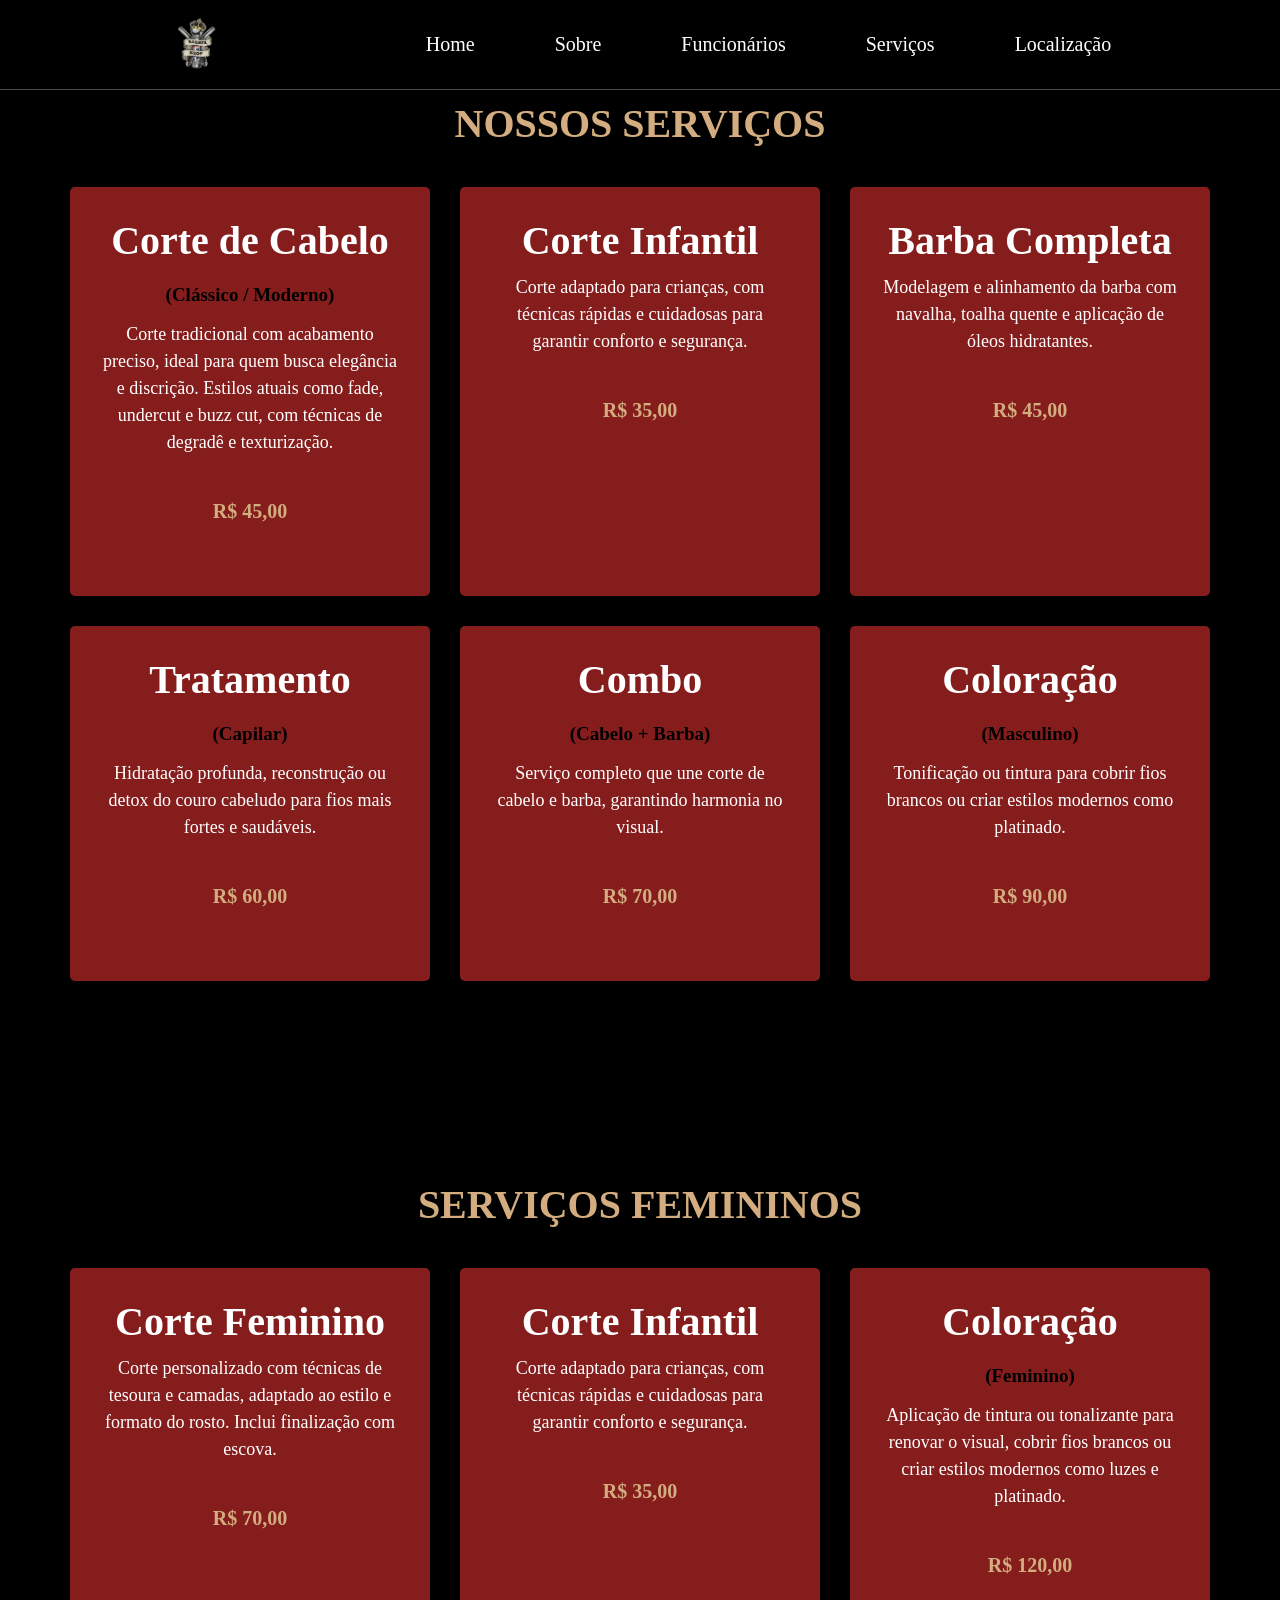
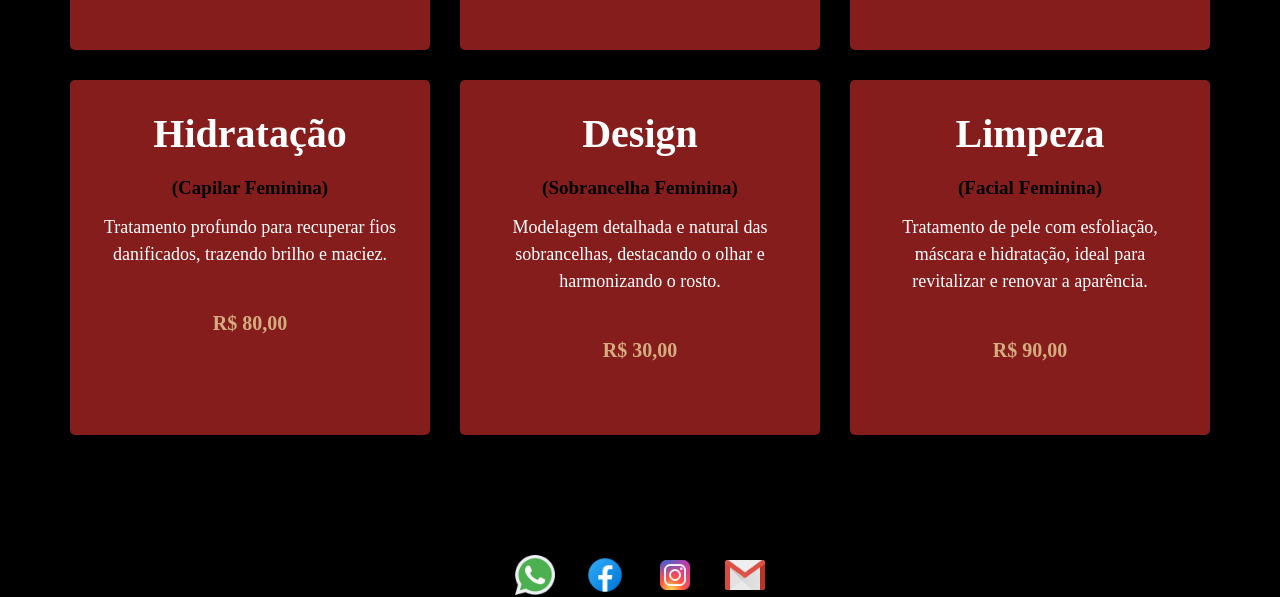
<file: Tela_Serviços.html>
<!DOCTYPE html>
<html lang="en">
<head>
    <meta charset="UTF-8">
    <meta name="viewport" content="width=device-width, initial-scale=1.0">
    <link rel="preconnect" href="https://fonts.googleapis.com">
    <link rel="preconnect" href="https://fonts.gstatic.com" crossorigin>
    <link href="https://fonts.googleapis.com/css2?family=Merriweather:ital,opsz,wght@0,18..144,300..900;1,18..144,300..900&display=swap" rel="stylesheet">
    <link rel="stylesheet" href="/CSS/style_Serviço.css">
    <title>SERVIÇOS</title>
</head>
<body>
    
    <!-------------------------  Barra de Navegação  ----------------------->
    
    <nav class="nav_bar">
        
        <div class="logo">
            <img src="/img/Logo_Barbearia.png" alt="logo">
        </div>
        
        <ul class="nav_links">
            <li><a href="/index.html">Home</a></li>
            <li><a href="/Tela_Sobre.html">Sobre</a></li>
            <li><a href="index.html#funcionarios">Funcionários</a></li>
            <li><a href="/Tela_Serviços.html">Serviços</a></li>
            <li><a href="index.html#localizacao">Localização</a></li>              
        </ul>

    </nav>


    <!-------------------------  SRVIÇOS MASCULINOS  ----------------------->
    
    <section id="servicos" class="servicos_pagina">
    
        <h2>Nossos Serviços</h2>

    <div class="servicos_conteiner">

        <div class="servico_card">
            <h3>Corte de Cabelo <span><br>(Clássico / Moderno)</span></h3>
            <p>Corte tradicional com acabamento preciso, ideal para quem busca elegância e discrição. Estilos atuais como fade, undercut e buzz cut, com técnicas de degradê e texturização.</p>
            <p class="preco">R$ 45,00</p>
        </div>

        <div class="servico_card">
            <h3>Corte Infantil</h3>
            <p>Corte adaptado para crianças, com técnicas rápidas e cuidadosas para garantir conforto e segurança.</p>
            <p class="preco">R$ 35,00</p>
        </div>

        <div class="servico_card">
            <h3>Barba Completa</h3>
            <p>Modelagem e alinhamento da barba com navalha, toalha quente e aplicação de óleos hidratantes.</p>
            <p class="preco">R$ 45,00</p>
        </div>

        <div class="servico_card">
            <h3>Tratamento <span><br>(Capilar)</span></h3>
            <p>Hidratação profunda, reconstrução ou detox do couro cabeludo para fios mais fortes e saudáveis.</p>
            <p class="preco">R$ 60,00</p>
        </div>

        <div class="servico_card">
            <h3>Combo <span><br>(Cabelo + Barba)</span></h3>
            <p>Serviço completo que une corte de cabelo e barba, garantindo harmonia no visual.</p>
            <p class="preco">R$ 70,00</p>
        </div>

        <div class="servico_card">
            <h3>Coloração <span><br>(Masculino)</span></h3>
            <p>Tonificação ou tintura para cobrir fios brancos ou criar estilos modernos como platinado.</p>
            <p class="preco">R$ 90,00</p>
        </div>

    </div>

    </section>


    <!-------------------------  SRVIÇOS FEMININO  ----------------------->
    
    <section id="servicos_femininos" class="servicos_pagina">
    
        <h2>Serviços Femininos</h2>

    <div class="servicos_conteiner">

        <div class="servico_card">
            <h3>Corte Feminino</h3>
            <p>Corte personalizado com técnicas de tesoura e camadas, adaptado ao estilo e formato do rosto. Inclui finalização com escova.</p>
            <p class="preco">R$ 70,00</p>
        </div>

        <div class="servico_card">
            <h3>Corte Infantil</h3>
            <p>Corte adaptado para crianças, com técnicas rápidas e cuidadosas para garantir conforto e segurança.</p>
            <p class="preco">R$ 35,00</p>
        </div>

        <div class="servico_card">
            <h3>Coloração <span><br>(Feminino)</span></h3>
            <p>Aplicação de tintura ou tonalizante para renovar o visual, cobrir fios brancos ou criar estilos modernos como luzes e platinado.</p>
            <p class="preco">R$ 120,00</p>
        </div>

        <div class="servico_card">
            <h3>Hidratação <span><br>(Capilar Feminina)</span></h3>
            <p>Tratamento profundo para recuperar fios danificados, trazendo brilho e maciez.</p>
            <p class="preco">R$ 80,00</p>
        </div>

        <div class="servico_card">
            <h3>Design <span><br>(Sobrancelha Feminina)</span></h3>
            <p>Modelagem detalhada e natural das sobrancelhas, destacando o olhar e harmonizando o rosto.</p>
            <p class="preco">R$ 30,00</p>
        </div>

        <div class="servico_card">
            <h3>Limpeza <span><br>(Facial Feminina)</span></h3>
            <p>Tratamento de pele com esfoliação, máscara e hidratação, ideal para revitalizar e renovar a aparência.</p>
            <p class="preco">R$ 90,00</p>
        </div>

    </div>

    </section>


    <section class="Cont">
    
        <div class="contatos">
    
    <a href="https://wa.me/5599999999999" target="_blank">
        <img src="/img/whatsapp.png" alt="WhatsApp">
    </a>
    
    <a href="https://facebook.com/suaBarbearia" target="_blank">
        <img src="/img/fecebook.png" alt="Facebook">
    </a>
    
    <a href="https://instagram.com/suaBarbearia" target="_blank">
        <img src="/img/instagram.png" alt="Instagram">
    </a>
    
    <a href="mailto:seuemail@gmail.com">
        <img src="/img/icons8-gmail-48.png" alt="Gmail">
    </a>

        </div>

    
    </section>

</body>
</html>
</file>
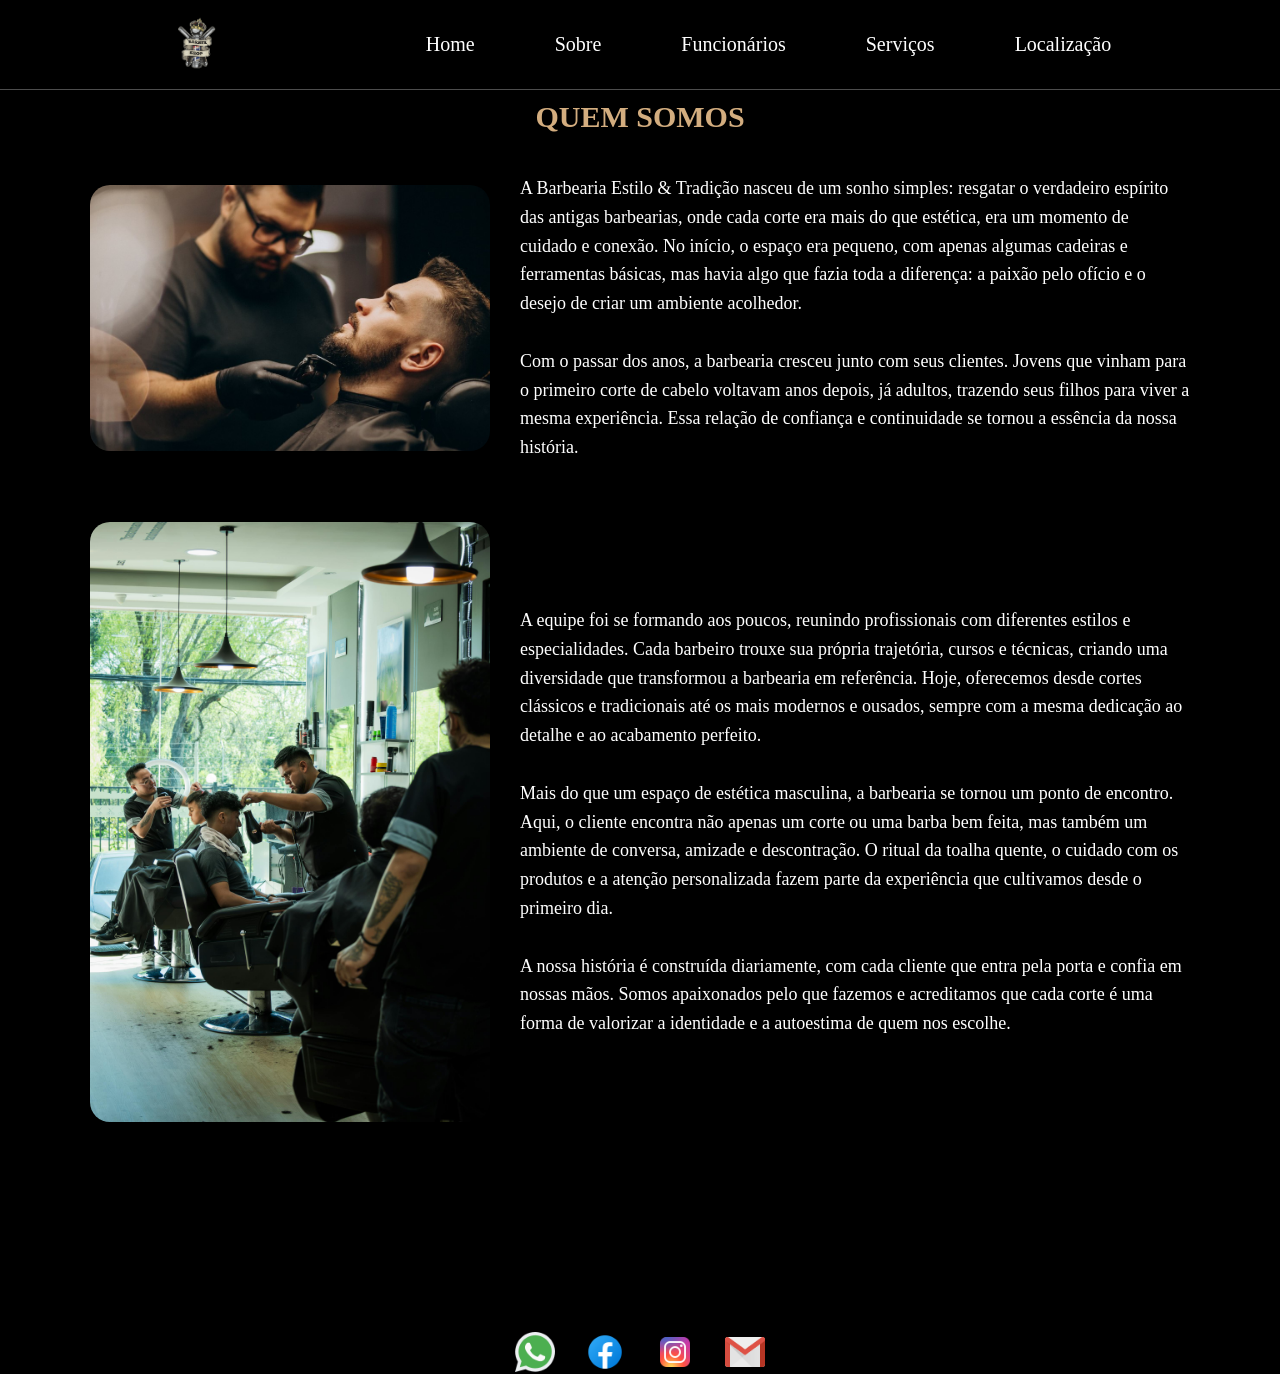
<file: Tela_Sobre.html>
<!DOCTYPE html>
<html lang="en">
<head>
    <meta charset="UTF-8">
    <meta name="viewport" content="width=device-width, initial-scale=1.0">
    <link rel="preconnect" href="https://fonts.googleapis.com">
    <link rel="preconnect" href="https://fonts.gstatic.com" crossorigin>
    <link href="https://fonts.googleapis.com/css2?family=Merriweather:ital,opsz,wght@0,18..144,300..900;1,18..144,300..900&display=swap" rel="stylesheet">
    <link rel="stylesheet" href="/CSS/style_Sobre.css">
    <title>SOBRE</title>
</head>
<body>
    
    
    <!-------------------------  Barra de Navegação  ----------------------->
    
    <nav class="nav_bar">
        
        <div class="logo">
            <img src="/img/Logo_Barbearia.png" alt="logo">
        </div>
        
        <ul class="nav_links">
            <li><a href="/index.html">Home</a></li>
            <li><a href="/Tela_Sobre.html">Sobre</a></li>
            <li><a href="index.html#funcionarios">Funcionários</a></li>
            <li><a href="/Tela_Serviços.html">Serviços</a></li>
            <li><a href="index.html#localizacao">Localização</a></li>               
        </ul>

    </nav>


    <!-------------------------  SOBRE PAGINA  ----------------------->

    <section class="sobre_pagina">
    
        <h2>Quem Somos</h2>

    <div class="sobre_bloco">
        
        <img src="/img/galeria_1.jpg" alt="Barbearia">
        
        <p>
            A Barbearia Estilo & Tradição nasceu de um sonho simples: resgatar o verdadeiro espírito das antigas barbearias, onde cada corte era mais do que estética, era um momento de cuidado e conexão. No início, o espaço era pequeno, com apenas algumas cadeiras e ferramentas básicas, mas havia algo que fazia toda a diferença: a paixão pelo ofício e o desejo de criar um ambiente acolhedor.

            <br><br>Com o passar dos anos, a barbearia cresceu junto com seus clientes. Jovens que vinham para o primeiro corte de cabelo voltavam anos depois, já adultos, trazendo seus filhos para viver a mesma experiência. Essa relação de confiança e continuidade se tornou a essência da nossa história.
        
        </p>
    
    </div>

    <div class="sobre_bloco">
        
        <img src="/img/img_TelaSobre.jpg" alt="Equipe">
        
        <p>
            A equipe foi se formando aos poucos, reunindo profissionais com diferentes estilos e especialidades. Cada barbeiro trouxe sua própria trajetória, cursos e técnicas, criando uma diversidade que transformou a barbearia em referência. Hoje, oferecemos desde cortes clássicos e tradicionais até os mais modernos e ousados, sempre com a mesma dedicação ao detalhe e ao acabamento perfeito.

            <br><br>Mais do que um espaço de estética masculina, a barbearia se tornou um ponto de encontro. Aqui, o cliente encontra não apenas um corte ou uma barba bem feita, mas também um ambiente de conversa, amizade e descontração. O ritual da toalha quente, o cuidado com os produtos e a atenção personalizada fazem parte da experiência que cultivamos desde o primeiro dia.
        
            <br><br> A nossa história é construída diariamente, com cada cliente que entra pela porta e confia em nossas mãos. Somos apaixonados pelo que fazemos e acreditamos que cada corte é uma forma de valorizar a identidade e a autoestima de quem nos escolhe.
        </p>
    
    </div>

    </section>


<!-------------------------  CONTATO  ----------------------->

    <section class="Cont">
    
        <div class="contatos">
    
    <a href="https://wa.me/5599999999999" target="_blank">
        <img src="/img/whatsapp.png" alt="WhatsApp">
    </a>
    
    <a href="https://facebook.com/suaBarbearia" target="_blank">
        <img src="/img/fecebook.png" alt="Facebook">
    </a>
    
    <a href="https://instagram.com/suaBarbearia" target="_blank">
        <img src="/img/instagram.png" alt="Instagram">
    </a>
    
    <a href="mailto:seuemail@gmail.com">
        <img src="/img/icons8-gmail-48.png" alt="Gmail">
    </a>

        </div>

    
    </section>



</body>
</html>
</file>
<file: CSS/style_Serviço.css>
/* -------Variaveis ja Estabelecidas ---------- */
:root{
    --Cor-de-Fundo: black;
    --Vermelho: red;
    --Vinho: rgb(134, 29, 29);
    --Cor-text: #d3ad7f;
    --Borda: 0.1rem solid rgba(255,255,255,0.3);
      font-size: 10px;
}

/* ------- Reset da Pagina WEB ---------- */
* {
    margin: 0;
    padding: 0;
    outline: none;
    border: none;
    text-decoration: none;
    box-sizing: border-box;
}

body{
    background-color: var(--Cor-de-Fundo);
    font-family: "Playfair Display", serif;
}


/* --------------------- BARRA DE NAVEGAÇÂO ----------------------- */
.nav_bar {
    display: flex;
    justify-content: center;
    align-items: center;
    gap: 20rem;
    padding: 1.5rem 3rem;
    border-bottom: var(--Borda);
    position: fixed;
    width: 100%;
    top: 0;
    background-color: var(--Cor-de-Fundo);
    z-index: 1000;
}

.logo img {
    height: 5.7rem;
}

.nav_links {
    list-style: none;
    display: flex;
    gap: 8rem;
}

.nav_links a {
    color: white;
    font-size: 2rem;
    position: relative;
    transition: color 0.9s ease;    
}

.nav_links a::after {  /* Efeito de traço no link */
    content: "";
    position: absolute;
    left: 0;
    bottom: -0.3rem;
    width: 0%;
    height: 0.2rem;
    background-color: var(--Vermelho);
    transition: width 0.7s ease;
}

.nav_links a:hover {
    color: var(--Vermelho);
}

.nav_links a:hover::after {
    width: 100%;
}



/* --------------------- Serviços ----------------------- */
.servicos_pagina {
    padding: 10rem 7rem;
    text-align: center;
    color: white;
}

.servicos_pagina h2 {
    font-size: 4rem;
    margin-bottom: 4rem;
    color: var(--Cor-text);
    text-transform: uppercase;
}

.servicos_conteiner {
    display: grid;
    grid-template-columns: repeat(3, 1fr); /* 3 colunas */
    gap: 3rem;
    max-width: 1200px;
    margin: 0 auto;
}

.servico_card {
    background-color: var(--Vinho);
    color: white;
    border-radius: 0.5rem;
    padding: 3rem;
    text-align: center;
    transition: transform 0.3s ease;
}

.servico_card:hover {
    transform: translateY(-5px);
}

.servico_card h3 {
    font-size: 4rem;
    margin-bottom: 1rem;
    color: #fff;
}

.servico_card span {
    font-size: 1.9rem;
    color: #000000; 
}

.servico_card p {
    font-size: 1.8rem;
    line-height: 1.5;
    margin-bottom: 4rem;
}

.servico_card .preco {
    font-size: 2rem;
    font-weight: bold;
    color: var(--Cor-text)
}


/* --------------------- CONTATOS ----------------------- */
.cont {
    padding: 20rem 10rem;
    text-align: center;
    color: white;
}

.contatos {
    display: flex;
    justify-content: center;
    gap: 3rem;
    margin-top: 2rem;
}

.contatos img {
    width: 4rem;  
    height: auto;
    transition: transform 0.3s ease;
    cursor: pointer;
}

.contatos img:hover {
    transform: scale(1.2); /* efeito de zoom ao passar o mouse */
}
</file>
<file: CSS/style_Sobre.css>
/* -------Variaveis ja Estabelecidas ---------- */
:root{
    --Cor-de-Fundo: black;
    --Vermelho: red;
    --Vinho: rgb(134, 29, 29);
    --Cor-text: #d3ad7f;
    --Borda: 0.1rem solid rgba(255,255,255,0.3);
      font-size: 10px;
}

/* ------- Reset da Pagina WEB ---------- */

* {
    margin: 0;
    padding: 0;
    outline: none;
    border: none;
    text-decoration: none;
    box-sizing: border-box;
}

body{
    background-color: var(--Cor-de-Fundo);
    font-family: "Playfair Display", serif;
}



/* --------------------- BARRA DE NAVEGAÇÂO ----------------------- */
.nav_bar {
    display: flex;
    justify-content: center;
    align-items: center;
    gap: 20rem;
    padding: 1.5rem 3rem;
    border-bottom: var(--Borda);
    position: fixed;
    width: 100%;
    top: 0;
    background-color: var(--Cor-de-Fundo);
    z-index: 1000;
}

.logo img {
    height: 5.7rem;
}

.nav_links {
    list-style: none;
    display: flex;
    gap: 8rem;
}

.nav_links a {
    color: white;
    font-size: 2rem;
    position: relative;
    transition: color 0.9s ease;    
}

.nav_links a::after {  /* Efeito de traço no link */
    content: "";
    position: absolute;
    left: 0;
    bottom: -0.3rem;
    width: 0%;
    height: 0.2rem;
    background-color: var(--Vermelho);
    transition: width 0.7s ease;
}

.nav_links a:hover {
    color: var(--Vermelho);
}

.nav_links a:hover::after {
    width: 100%;
}


/* --------------------- SOBRE ----------------------- */
.sobre_pagina {
    padding: 10rem 6rem;
    text-align: center;
    color: white;
}

.sobre_pagina h2 {
    font-size: 3rem;
    margin-bottom: 4rem;
    color: var(--Cor-text);
    text-transform: uppercase;
}

.sobre_bloco {
    display: flex;
    align-items: center;
    gap: 3rem;
    margin-bottom: 6rem;
    max-width: 1100px;
    margin-left: auto;
    margin-right: auto;
}

.sobre_bloco img {
    width: 40rem;
    border-radius: 2rem;
}

.sobre_bloco p {
    font-size: 1.8rem;
    line-height: 1.6;
    text-align: left;
}



.cont {
    padding: 2rem 2rem;
    text-align: center;
    color: white;
}

.contatos {
    display: flex;
    justify-content: center;
    gap: 3rem;
    margin-top: 5rem;
}

.contatos img {
    width: 4rem;  
    height: auto;
    transition: transform 0.3s ease;
    cursor: pointer;
}

.contatos img:hover {
    transform: scale(1.2); /* efeito de zoom ao passar o mouse */
}
</file>
